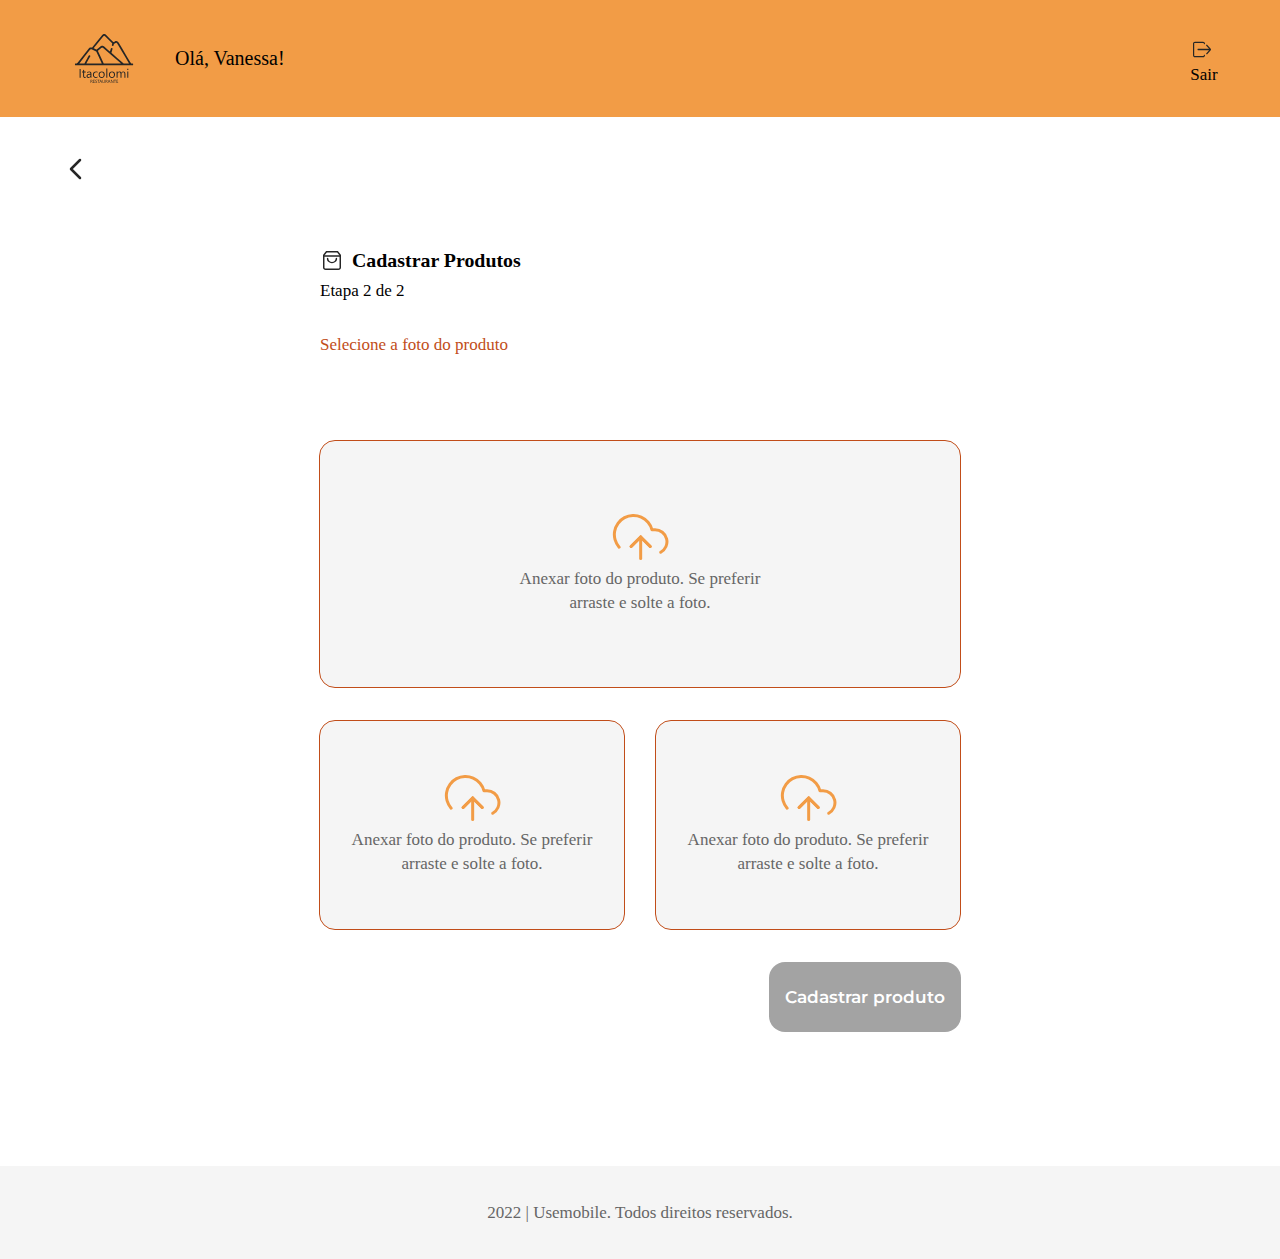
<file: cadastrar-2.html>
<!DOCTYPE html>
<html lang="pt-br">
  <head>
    <meta charset="UTF-8" />
    <meta http-equiv="X-UA-Compatible" content="IE=edge" />
    <meta name="viewport" content="width=device-width, initial-scale=1.0" />
    <title>Restaurante Itacolomi - Cadastrar</title>
    <link rel="stylesheet" href="style.css" />
    <link rel="stylesheet" href="assets/css/styles.css" />
    <link rel="stylesheet" href="assets/css/base.css" />
  </head>
  <body>
    <header class="header">
      <div class="header__title">
        <img
          class="header__title__img"
          src="assets/images/logo.svg"
          alt="logotipo do Restaurante Itacolomi"
        />
        <p class="header__title__text">Olá, Vanessa!</p>
      </div>
      <div class="header__exit">
        <img
          class="header__exit__img"
          src="assets/images/icons/ic_exit.svg"
          alt="ícone para sair"
        />
        <p class="header__exit__text">Sair</p>
      </div>
    </header>
    <main class="registration">
      <input
        class="registration__img"
        type="image"
        src="assets/images/icons/ic_back.svg"
        onclick="back()"
        alt="ícone para voltar à página anterior"
      />
      <div class="registration__content">
        <div class="registration__title">
          <div class="registration__title__title">
            <img
              src="assets/images/icons/ic_produtos.svg"
              alt="ícone de sacola de produtos"
            />
            <h3 class="registration__title__title__text">Cadastrar Produtos</h3>
          </div>
          <p class="registration__title__legenda">Etapa 2 de 2</p>
        </div>
      </div>

      <div class="registration__content">
        <div class="registration__description">
          <p>Selecione a foto do produto</p>
        </div>
      </div>

      <div class="registration__content">
        <div class="registration__uploads">
          <div class="registration__uploads__box">
            <div class="registration__uploads__box__box">
              <img src="assets/images/upload.svg" alt="ícone de upload" />
              <p>Anexar foto do produto. Se preferir arraste e solte a foto.</p>
            </div>
          </div>
          <div class="registration__content box1">
            <div class="registration__uploads__box box2">
              <div class="registration__uploads__box__box">
                <img src="assets/images/upload.svg" alt="ícone de upload" />
                <p>
                  Anexar foto do produto. Se preferir arraste e solte a foto.
                </p>
              </div>
            </div>
            <div class="registration__uploads__box box2">
              <div class="registration__uploads__box__box">
                <img src="assets/images/upload.svg" alt="ícone de upload" />
                <p>
                  Anexar foto do produto. Se preferir arraste e solte a foto.
                </p>
              </div>
            </div>
          </div>
          <div>
            <input
              class="btn btn__desabilitado--primary"
              type="text"
              name=""
              id=""
              value="Cadastrar produto"
            />
          </div>
        </div>
      </div>
    </main>
    <footer class="footer">
      <div class="footer__text">
        <p>2022 | Usemobile. Todos direitos reservados.</p>
      </div>
    </footer>
    <script src="assets/js/index.js"></script>
  </body>
</html>
</file>
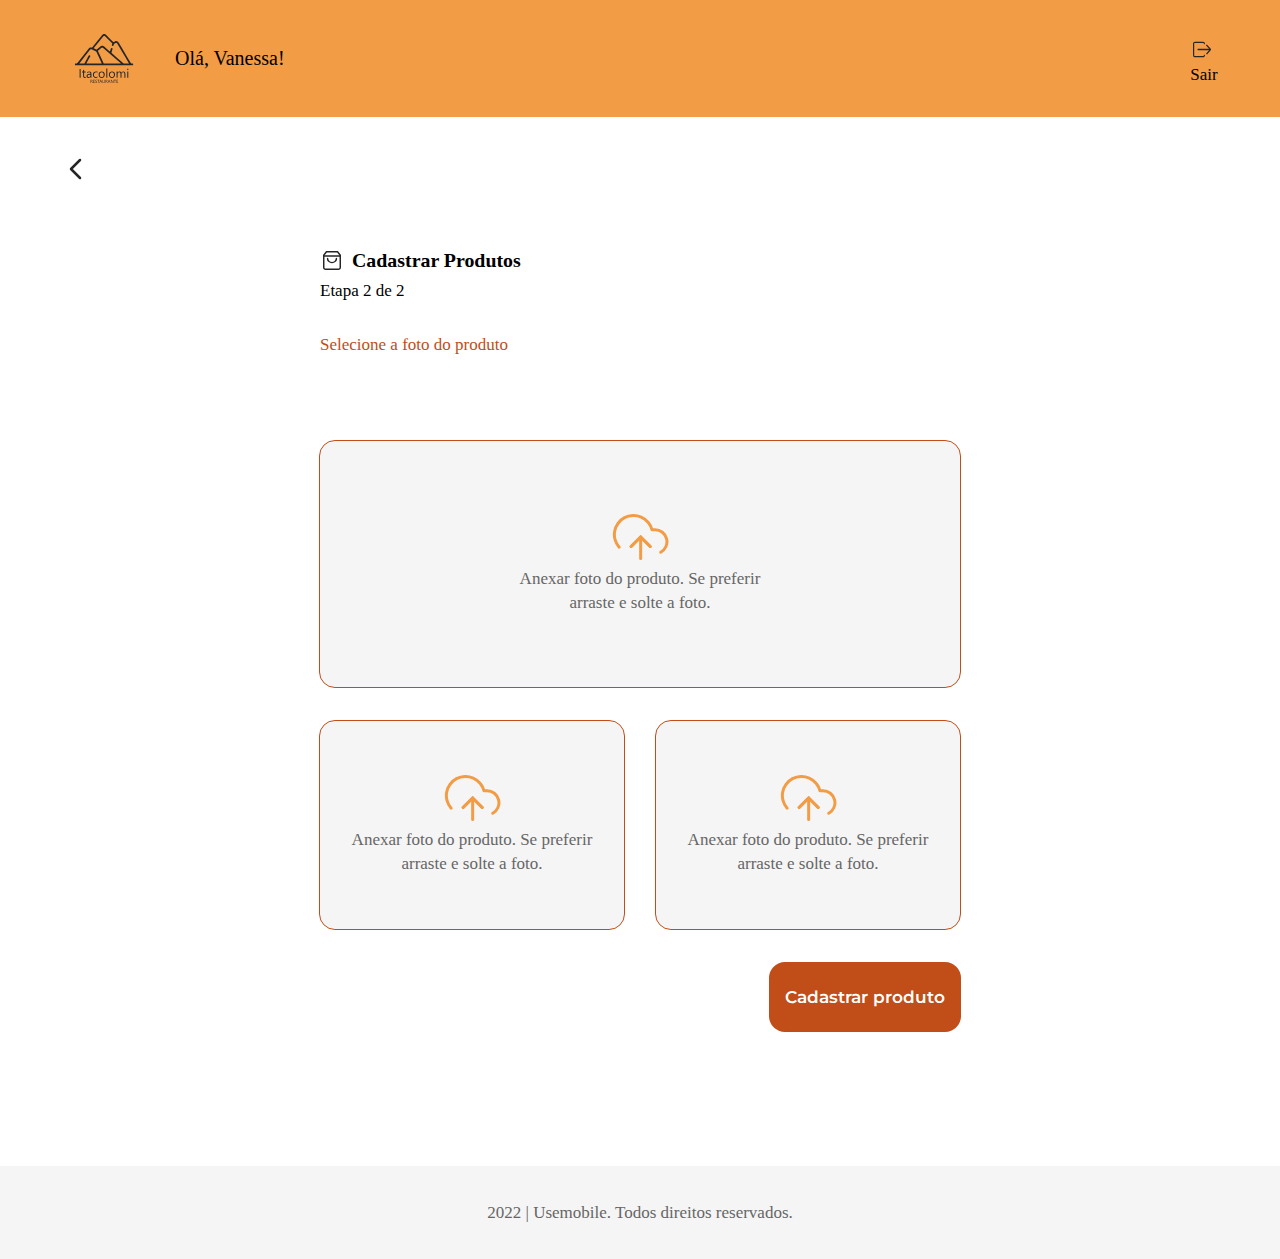
<file: pages/cadastrar-2.html>
<!DOCTYPE html>
<html lang="pt-br">
  <head>
    <meta charset="UTF-8" />
    <meta http-equiv="X-UA-Compatible" content="IE=edge" />
    <meta name="viewport" content="width=device-width, initial-scale=1.0" />
    <title>Restaurante Itacolomi - Cadastrar</title>
    <link rel="stylesheet" href="/assets/css/style-pages.css" />
    <link rel="stylesheet" href="/assets/css/styles.css" />
    <link rel="stylesheet" href="/assets/css/base.css" />
    <link rel="stylesheet" href="/assets/css/buttons.css" />
  </head>
  <body>
    <header class="header">
      <div class="header__title">
        <img
          class="header__title__img"
          src="/assets/images/logo.svg"
          alt="logotipo do Restaurante Itacolomi"
        />
        <p class="header__title__text">Olá, Vanessa!</p>
      </div>
      <div class="header__exit">
        <img
          class="header__exit__img"
          src="/assets/images/icons/ic_exit.svg"
          alt="ícone para sair"
        />
        <p class="header__exit__text">Sair</p>
      </div>
    </header>
    <main class="registration">
      <input
        class="registration__img"
        type="image"
        src="/assets/images/icons/ic_back.svg"
        onclick="back()"
        alt="ícone para voltar à página anterior"
      />
      <div class="registration__content">
        <div class="registration__title">
          <div class="registration__title__title">
            <img
              src="/assets/images/icons/ic_produtos.svg"
              alt="ícone de sacola de produtos"
            />
            <h3 class="registration__title__title__text">Cadastrar Produtos</h3>
          </div>
          <p class="registration__title__legenda">Etapa 2 de 2</p>
        </div>
      </div>

      <div class="registration__content">
        <div class="registration__description">
          <p>Selecione a foto do produto</p>
        </div>
      </div>

      <div class="registration__content">
        <div class="registration__uploads">
          <div class="registration__uploads__box">
            <div class="registration__uploads__box__box">
              <img src="/assets/images/upload.svg" alt="ícone de upload" />
              <p>Anexar foto do produto. Se preferir arraste e solte a foto.</p>
            </div>
          </div>
          <div class="registration__content box1">
            <div class="registration__uploads__box box2">
              <div class="registration__uploads__box__box">
                <img src="/assets/images/upload.svg" alt="ícone de upload" />
                <p>
                  Anexar foto do produto. Se preferir arraste e solte a foto.
                </p>
              </div>
            </div>
            <div class="registration__uploads__box box2">
              <div class="registration__uploads__box__box">
                <img src="/assets/images/upload.svg" alt="ícone de upload" />
                <p>
                  Anexar foto do produto. Se preferir arraste e solte a foto.
                </p>
              </div>
            </div>
          </div>
          <div>
            <input
              class="btn btn__habilitado--primary"
              type="text"
              name=""
              id=""
              value="Cadastrar produto"
            />
          </div>
        </div>
      </div>
    </main>
    <footer class="footer">
      <div class="footer__text">
        <p>2022 | Usemobile. Todos direitos reservados.</p>
      </div>
    </footer>
    <script src="/assets/js/index.js"></script>
  </body>
</html>
</file>
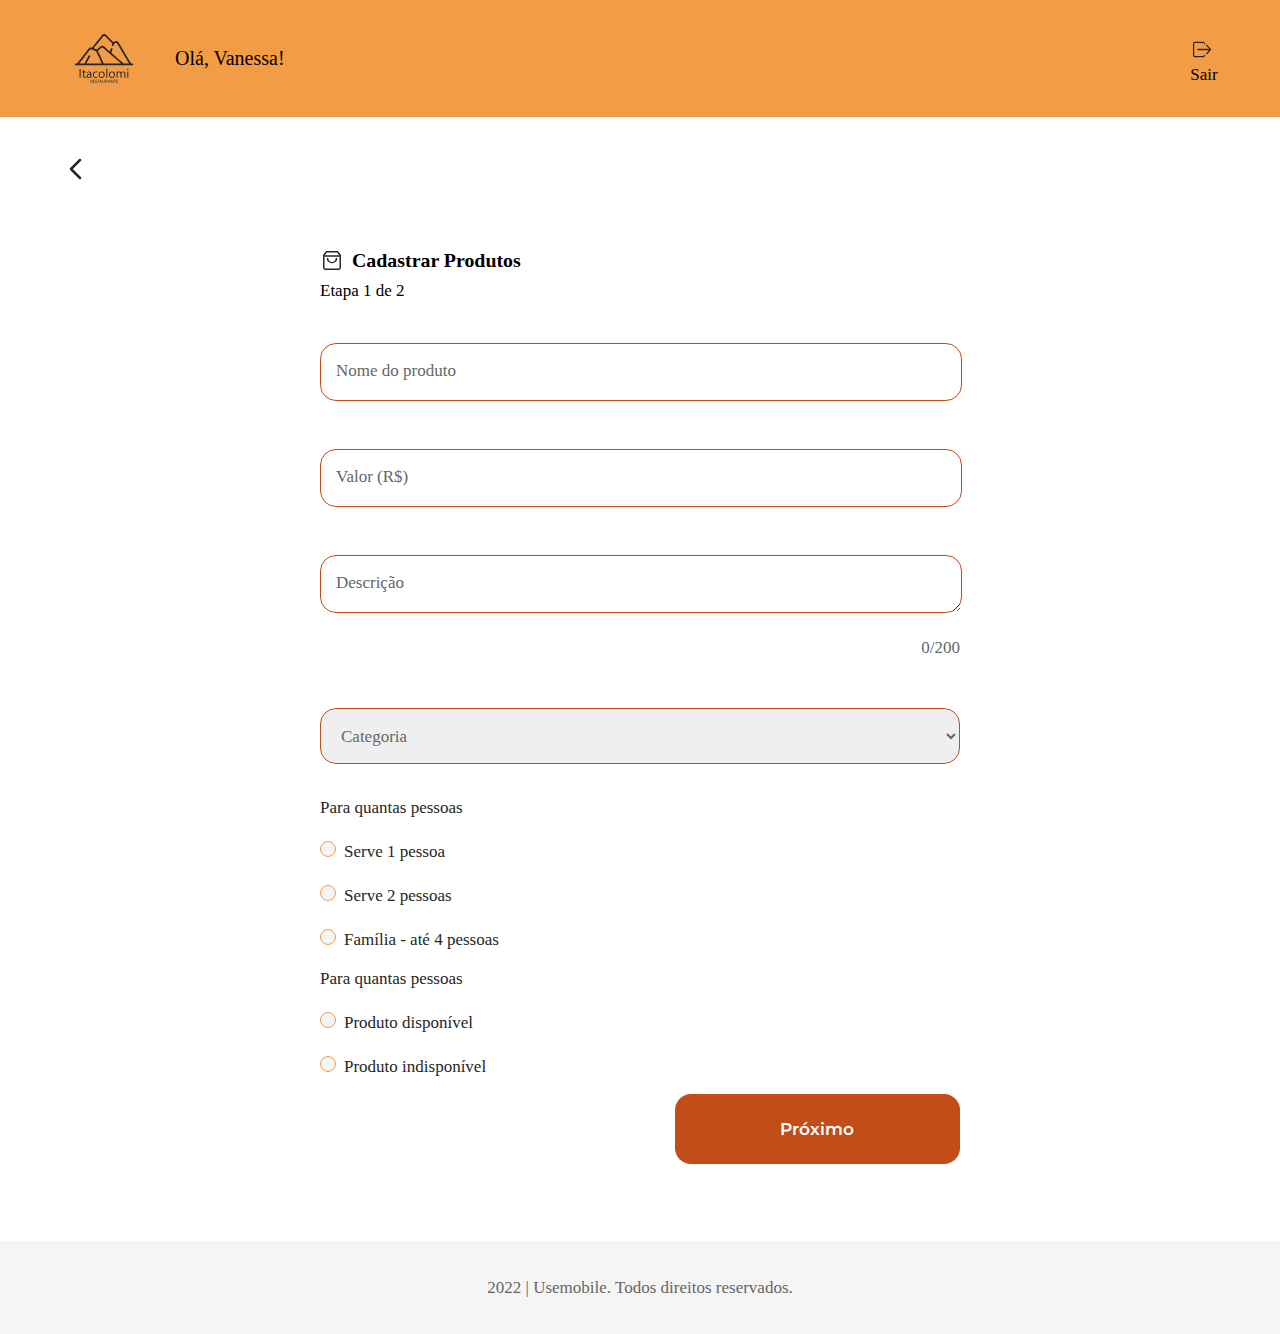
<file: pages/cadastrar.html>
<!DOCTYPE html>
<html lang="pt-br">
  <head>
    <meta charset="UTF-8" />
    <meta http-equiv="X-UA-Compatible" content="IE=edge" />
    <meta name="viewport" content="width=device-width, initial-scale=1.0" />
    <title>Restaurante Itacolomi - Cadastrar</title>
    <link rel="stylesheet" href="/assets/css/style-pages.css" />
    <link rel="stylesheet" href="/assets/css/base.css" />
    <link rel="stylesheet" href="/assets/css/buttons.css" />
    <link rel="stylesheet" href="/assets/css/styles.css" />
  </head>
  <body>
    <header class="header">
      <div class="header__title">
        <img
          class="header__title__img"
          src="/assets/images/logo.svg"
          alt="logotipo do Restaurante Itacolomi"
        />
        <p class="header__title__text">Olá, Vanessa!</p>
      </div>
      <div class="header__exit">
        <img
          class="header__exit__img"
          src="/assets/images/icons/ic_exit.svg"
          alt="ícone para sair"
        />
        <p class="header__exit__text">Sair</p>
      </div>
    </header>
    <main class="registration">
      <input
        class="registration__img"
        type="image"
        src="/assets/images/icons/ic_back.svg"
        onclick="back()"
        alt="ícone para voltar à página anterior"
      />
      <div class="registration__content">
        <div class="registration__title">
          <div class="registration__title__title">
            <img
              src="/assets/images/icons/ic_produtos.svg"
              alt="ícone de sacola de produtos"
            />
            <h3 class="registration__title__title__text">Cadastrar Produtos</h3>
          </div>
          <p class="registration__title__legenda">Etapa 1 de 2</p>
        </div>
      </div>

      <div class="registration__content">
        <div class="registration__form">
          <div class="registration__form__label-float">
            <input type="text" placeholder=" " required />
            <label>Nome do produto</label>
          </div>

          <div class="registration__form__label-float">
            <input type="number" placeholder=" " />
            <label>Valor (R$)</label>
          </div>

          <form
            class="registration__form__label-float"
            id="formulario"
            method="post"
            action=""
          >
            <textarea
              name=""
              onkeyup="contarCaracter(this.value)"
              type="text"
              id="nome"
              maxlength="200"
              placeholder=" "
              cols="30"
              rows="10"
            ></textarea>
            <label>Descrição</label>
            <input
              class="registration__form__characters"
              value="0/200"
              type="text"
              id="quantidade"
            />
          </form>

          <select class="registration__form__select" name="category" id="">
            <option disabled selected style="display: none">Categoria</option>
            <option value="prato-completo">Prato completo</option>
            <option value="sobremesa">Sobremesa</option>
            <option value="bebida">Bebida</option>
            <option value="acompanhamento">Acompanhamento</option>
          </select>

          <div class="registration__form__radio">
            <div>
              <label for="">Para quantas pessoas</label>
            </div>
            <div>
              <input
                class="registration__form__radio__input"
                type="radio"
                name="quantidade"
                id=""
                value="uma-pessoa"
              />Serve 1 pessoa
            </div>
            <div>
              <input
                class="registration__form__radio__input"
                type="radio"
                name="quantidade"
                id=""
                value="duas-pessoas"
              />Serve 2 pessoas
            </div>
            <div>
              <input
                class="registration__form__radio__input"
                type="radio"
                name="quantidade"
                id=""
                value="familia"
              />Família - até 4 pessoas
            </div>
          </div>

          <div class="registration__form__radio">
            <div>
              <label for="">Para quantas pessoas</label>
            </div>
            <div>
              <input
                class="registration__form__radio__input"
                type="radio"
                name="disponibilidade"
                id=""
                value="true"
              />Produto disponível
            </div>
            <div>
              <input
                class="registration__form__radio__input"
                type="radio"
                name="disponibilidade"
                id=""
                value="false"
              />Produto indisponível
            </div>
          </div>

          <a href="/pages/cadastrar-2.html">
            <input
              class="btn btn__habilitado--primary registration__form__btn-form"
              type="submit"
              value="Próximo"
          /></a>
        </div>
      </div>
    </main>
    <footer class="footer">
      <div class="footer__text">
        <p>2022 | Usemobile. Todos direitos reservados.</p>
      </div>
    </footer>
    <script src="/assets/js/index.js"></script>
  </body>
</html>
</file>
<file: style.css>
/*botões*/
.btn {
  border-radius: 16px;
  height: 7.8vh; /*51px;*/
  width: 22.3vw; /*18em; 304px;*/
  min-width: 9.5vw; /*130px*/
  text-align: center;
  font: var(--font-button);
}

.btn__habilitado--primary,
.btn__selecionado--primary,
.modal__content__body--input-yes {
  background-color: var(--brand-color__primary-1);
  color: var(--neutral-color__neutral-7);
  border: none;
  border-color: var(--brand-color__primary-1);
  font: var(--font-button);
}

.btn__habilitado--secondary,
.btn__selecionado--secondary,
.modal__content__body--input-no {
  border: none;
  border-color: var(--brand-color__primary-1);
  color: var(--brand-color__primary-1);
}

.btn__habilitado--tertiary {
  border-color: var(--neutral-color__neutral-0);
  color: var(--neutral-color__neutral-0);
  background-color: var(--neutral-color__neutral-7);
}

.btn__habilitado--tertiary:active,
.btn__habilitado--tertiary:hover {
  border-color: var(--brand-color__secondary-0);
  color: var(--brand-color__secondary-0);
}

.btn__selecionado--tertiary {
  background-color: var(--neutral-color__neutral-7);
  border-color: var(--brand-color__secondary-0);
  color: var(--brand-color__secondary-0);
}

.btn__desabilitado--primary {
  background-color: var(--neutral-color__neutral-3);
  color: var(--neutral-color__neutral-7);
  border: none;
  font: var(--font-button);
}

.btn__desabilitado--secondary,
.btn__desabilitado--terciary {
  border: none;
  border-color: var(--neutral-color__neutral-3);
  color: var(--neutral-color__neutral-3);
}

.filters {
  display: flex;
  align-items: center;
  flex-wrap: wrap;
  width: 100%;
  height: 120px;
  justify-content: space-between;
}

.filters__products {
  display: flex;
  align-items: center;
  justify-content: flex-start;
  margin-left: 4em; /* 64.5px;*/
}

.filters__products__all {
  font: var(--font-paragrafo);
  display: flex;
  align-items: flex-start;
}

.filters__products__all--img {
  padding-right: 8px;
}

.filters__products__search {
  background-color: var(--neutral-color__neutral-6);
  background-image: url(assets/icons/ic_busca.svg);
  background-position-y: center;
  background-position-x: left;
  background-position: 14px;
  background-repeat: no-repeat;
  height: 47px;
  width: 40em; /* width: 640px;*/
  margin-left: 8.2em; /* margin-left: 140px; */
  padding-left: 50px;
  color: #595555;
  font: var(--font-paragrafo);
  border-radius: 16px;
  display: flex;
  align-items: center;
  border: none;
}

.registration__form__select:focus {
  border: 1px solid var(--brand-color__primary-1);
  outline: 0;
}

.registration__form__select {
  margin-bottom: 32px;
  padding-left: 16px;
}

.registration__form__select option {
  color: var(--brand-color__primary-1);
}

.filters__order1 {
  background-color: var(--neutral-color__neutral-6);
  border: none;
  height: 47px;
  width: 11em; /* 189px; */
  margin-right: 4em; /* 64.5px;*/
  border-radius: 16px;
  color: #595555;
  font: var(--font-paragrafo);
  display: flex;
  align-items: center;
  padding-left: 16px;
}

.filters__order__select1 {
  box-shadow: 0 2px 5px rgba(0, 0, 0, 0.15);
  margin-right: 5em; /* 64.5px;*/
  margin-top: 12px;
  padding: 16px;
  border-radius: 16px;
}

/*modal*/
.modal {
  display: none;
  position: fixed;
  z-index: 1;
  left: 0;
  top: 0;
  width: 100%;
  height: 100%;
  overflow: auto;
  background-color: rgba(38, 38, 38, 0.3);
}

.modal__content {
  display: flex;
  align-items: center;
  justify-content: center;
  width: 100%;
  height: 100%;
}

.modal__content__body {
  padding: 16px;
  width: 640px;
  height: 221px;
  display: flex;
  align-items: center;
  justify-content: center;
  border-radius: 16px;
  padding: 16px 16px;
  background-color: var(--neutral-color__neutral-7);
}

.modal__content__body--title {
  font: var(--font-title-1);
  color: var(--brand-color__primary-1);
  height: 53px;
  text-align: center;
}

.modal__content__body--text {
  font: var(--font-title-1);
  color: var(--neutral-color__neutral-0);
  height: 53px;
  text-align: center;
}

.modal__content__body--input-yes,
.modal__content__body--input-no {
  width: 190px;
  margin: 16px;
}

/*products*/
.products {
  width: 100%;
  height: 644px;
  margin-bottom: 122px;
}

.products__content {
  display: flex;
  justify-content: center;
}

.products__content__sem-cadastro {
  margin-top: 36px;
  display: grid;
  grid-template-columns: 302px;
  grid-template-rows: 157.89px 54px 54px 51px;
  grid-gap: 16px;
}

.products__content__sem-cadastro--img {
  display: flex;
  justify-content: center;
}

.products__content__sem-cadastro--title {
  font: var(--font-subtitle-2);
  color: var(--brand-color__primary-1);
  text-align: center;
}

.products__content__sem-cadastro--text {
  font: var(--font-subtitle-2);
  color: var(--neutral-color__neutral-0);
  text-align: center;
}

.products__content__com-cadastro {
  display: none;
  margin-top: 32px;
}

.products__content__com-cadastro__card {
  background-color: var(--neutral-color__neutral-6);
  width: 640px;
  height: 196px;
  margin-bottom: 32px;
  border-radius: 16px;
  display: flex;
  justify-content: center;
}

.products__content__com-cadastro__card--disponível {
  display: grid;
  grid-template-columns: 168px 208px 1px 152px;
  gap: 32px;
}

.products__content__com-cadastro__card--disponível-box {
  background-color: var(--neutral-color__neutral-6);
  border-radius: 16px;
}

.products__content__com-cadastro__card--disponível-box-img {
  margin: 14px 0;
  border-radius: 16px;
}

.products__content__com-cadastro__card--disponível-box-line {
  margin: 8px 0;
  background-color: #000000;
}

.products__content__com-cadastro__card--disponível-box-text {
  padding-bottom: 4px;
  margin: 8px 0;
}

.title {
  color: var(--brand-color__primary-1);
  font: var(--font-paragrafo);
}

.subtitle {
  color: var(--brand-color__primary-0);
  font: var(--font-paragrafo);
}

.description {
  color: var(--neutral-color__neutral-2);
  font: var(--font-paragrafo);
}

.value {
  color: var(--brand-color__secondary-0);
  font: var(--font-paragrafo);
}

.options {
  color: var(--neutral-color__neutral-0);
  font: var(--font-paragrafo);
}

.products__content__com-cadastro__card--disponível-box-options {
  margin: 11px 0;
  display: flex;
  align-items: flex-end;
  justify-content: space-between;
}

.products__content__com-cadastro__card--disponível-box-options div {
  text-align: center;
}

.products__content__com-cadastro__btn {
  display: flex;
  justify-content: flex-end;
}

/*Cadastros*/
.registration {
  width: 100%;
}

.registration__img {
  margin-top: 40px;
  margin-left: 64px;
}

.registration__title {
  margin-top: 64px;
  width: 640px;
}

.registration__title__title {
  display: flex;
  font: var(--font-subtitle-1);
}

.registration__title__title__text {
  margin-left: 8px;
}

.registration__title__legenda {
  font: var(--font-legend);
  margin-top: 8px;
}

.registration__content {
  display: flex;
  justify-content: center;
}

.registration__form {
  height: 914px;
  width: 640px;
  margin-top: 26px;
}

.registration__form__label-float {
  position: relative;
  margin-bottom: 32px;
  padding-top: 16px;
  font: var(--font-paragrafo);
  color: var(--neutral-color__neutral-2);
}

.registration__form__label-float input,
.registration__form__label-float textarea,
.registration__form__select {
  border: 1px solid var(--brand-color__primary-1);
  font: var(--font-paragrafo);
  color: var(--neutral-color__neutral-2);
  border-radius: 16px;
  width: 640px;
  height: 56px;
  transition: all 0.3s ease-out;
}

.registration__form__label-float input:focus,
.registration__form__label-float textarea:focus,
.registration__form__select:focus {
  border: 1px solid var(--brand-color__primary-1);
  outline: 0;
}

.registration__form__select {
  margin-bottom: 32px;
  padding-left: 16px;
}

.registration__form__select option {
  color: var(--brand-color__primary-1);
}

.registration__form__label-float label {
  pointer-events: none;
  position: absolute;
  top: 8px;
  left: 0;
  margin-top: 24px;
  transition: all 0.3s ease-out;
  margin-left: 16px;
}

.registration__form__label-float input:focus + label,
.registration__form__label-float input:not(:placeholder-shown) + label,
.registration__form__label-float textarea:focus + label,
.registration__form__label-float textarea:not(:placeholder-shown) + label {
  font: var(--font-legend);
  margin-top: -4px;
  color: var(--brand-color__primary-1);
  background-color: var(--neutral-color__neutral-7);
  margin-left: 16px;
}

.registration__form__characters {
  text-align: right;
  border: none !important;
  color: var(--brand-color__primary-0);
}

.registration__form__radio {
  display: grid;
  grid-template-columns: 202px;
  grid-template-rows: repeat(4 24px);
  gap: 20px;
  font: var(--font-paragrafo);
  color: var(--neutral-color__neutral-0);
  margin-bottom: 15px;
}

.registration__form__radio__input {
  -webkit-appearance: none;
  border: 1px solid var(--brand-color__primary-0);
  background-color: var(--neutral-color__neutral-6);
  width: 16px;
  height: 16px;
  border-radius: 50%;
  margin-right: 8px;
}

.registration__form__radio__input:checked {
  background-color: var(--brand-color__primary-0);
}

.registration__form__btn-form {
  width: 192px;
  float: right;
}

.registration__description {
  font: var(--font-paragrafo);
  color: var(--brand-color__primary-1);
  margin-top: 32px;
  width: 640px;
}

.registration__uploads {
  display: grid;
  grid-template-columns: 642px;
  grid-template-rows: 248px 210px 51px;
  grid-gap: 32px;
  font: var(--font-paragrafo);
  color: var(--neutral-color__neutral-2);
  margin-top: 83px;
  margin-bottom: 153px;
}

.registration__uploads__box {
  background-color: var(--neutral-color__neutral-6);
  border: 1px solid var(--brand-color__primary-1);
  border-radius: 16px;
  display: flex;
  justify-content: center;
  align-items: center;
}

.registration__uploads__box__box {
  width: 241px;
  text-align: center;
}

.registration__uploads input {
  float: right;
  width: 192px;
}

.box1 {
  justify-content: space-between;
}

.box2 {
  width: 304px;
}
</file>
<file: assets/css/styles.css>
@import url("https://fonts.googleapis.com/css2?family=Montserrat:wght@600&display=swap");

:root {
  --brand-color__primary-0: #f29c46;
  --brand-color__primary-1: #c14d19;
  --brand-color__secondary-0: #72bc54;
  --neutral-color__neutral-0: #262626;
  --neutral-color__neutral-1: #292929;
  --neutral-color__neutral-2: #666666;
  --neutral-color__neutral-3: #a3a3a3;
  --neutral-color__neutral-4: #cccccc;
  --neutral-color__neutral-5: #e0e0e0;
  --neutral-color__neutral-6: #f5f5f5;
  --neutral-color__neutral-7: #ffffff;
  --font-title-1: normal 20px Segoe UI;
  --font-paragrafo: normal 17px/24px Segoe UI;
  --font-subtitle-1: 600 17px Segoe UI;
  --font-subtitle-2: 200 17px Segoe UI;
  --font-button: 600 17px Montserrat;
  --font-legend: normal 17px Segoe UI;
}

* {
  margin: 0;
  padding: 0;
  box-sizing: 0;
  list-style: none;
}

body {
  height: 100vh;
  width: 100vw;
}
</file>
<file: assets/css/base.css>
.header {
  width: 100%;
  height: 117px;
  background-color: var(--brand-color__primary-0);
  display: flex;
  justify-content: space-between;
}

.header__title {
  display: flex;
  align-items: center;
  margin-left: 4.25em; /* 68px;*/
}

.header__exit {
  display: block;
  align-items: center;
  margin-top: 38px;
  margin-right: 3.9em; /* 63px*/
}

.header__title__text {
  font: var(--font-title-1);
}

.header__title__img {
  margin-right: 2.25em; /* 36px;*/
}

.header__exit__text {
  font: var(--font-legend);
}

.categories {
  width: 100%;
}

.categories__container {
  padding-right: 2.4vw; /*32px;*/
  padding-left: 4.8vw; /*64px;*/
  display: flex;
  justify-content: space-between;
}

.categories__container .btn {
  margin-right: 2.4vw; /*32px;*/
  margin-top: 2.4vw; /*32px;*/
}

.footer {
  width: 100%;
  display: flex;
  align-items: center;
  justify-content: center;
  bottom: 0;
  height: 93px;
  background-color: var(--neutral-color__neutral-6);
}

.footer__text {
  font: var(--font-paragrafo);
  color: var(--neutral-color__neutral-2);
}
</file>
<file: assets/css/style-pages.css>
.filters {
  display: flex;
  align-items: center;
  flex-wrap: wrap;
  width: 100%;
  height: 120px;
  justify-content: space-between;
}

.filters__products {
  display: flex;
  align-items: center;
  justify-content: flex-start;
  margin-left: 4em; /* 64.5px;*/
}

.filters__products__all {
  font: var(--font-paragrafo);
  display: flex;
  align-items: flex-start;
}

.filters__products__all--img {
  padding-right: 8px;
}

.filters__products__search {
  background-color: var(--neutral-color__neutral-6);
  background-image: url(assets/icons/ic_busca.svg);
  background-position-y: center;
  background-position-x: left;
  background-position: 14px;
  background-repeat: no-repeat;
  height: 47px;
  width: 40em; /* width: 640px;*/
  margin-left: 8.2em; /* margin-left: 140px; */
  padding-left: 50px;
  color: #595555;
  font: var(--font-paragrafo);
  border-radius: 16px;
  display: flex;
  align-items: center;
  border: none;
}

.registration__form__select:focus {
  border: 1px solid var(--brand-color__primary-1);
  outline: 0;
}

.registration__form__select {
  margin-bottom: 32px;
  padding-left: 16px;
}

.registration__form__select option {
  color: var(--brand-color__primary-1);
}

.filters__order1 {
  background-color: var(--neutral-color__neutral-6);
  border: none;
  height: 47px;
  width: 11em; /* 189px; */
  margin-right: 4em; /* 64.5px;*/
  border-radius: 16px;
  color: #595555;
  font: var(--font-paragrafo);
  display: flex;
  align-items: center;
  padding-left: 16px;
}

.filters__order__select1 {
  box-shadow: 0 2px 5px rgba(0, 0, 0, 0.15);
  margin-right: 5em; /* 64.5px;*/
  margin-top: 12px;
  padding: 16px;
  border-radius: 16px;
}

/*modal*/
.modal {
  display: none;
  position: fixed;
  z-index: 1;
  left: 0;
  top: 0;
  width: 100%;
  height: 100%;
  overflow: auto;
  background-color: rgba(38, 38, 38, 0.3);
}

.modal__content {
  display: flex;
  align-items: center;
  justify-content: center;
  width: 100%;
  height: 100%;
}

.modal__content__body {
  padding: 16px;
  width: 640px;
  height: 221px;
  display: flex;
  align-items: center;
  justify-content: center;
  border-radius: 16px;
  padding: 16px 16px;
  background-color: var(--neutral-color__neutral-7);
}

.modal__content__body--title {
  font: var(--font-title-1);
  color: var(--brand-color__primary-1);
  height: 53px;
  text-align: center;
}

.modal__content__body--text {
  font: var(--font-title-1);
  color: var(--neutral-color__neutral-0);
  height: 53px;
  text-align: center;
}

.modal__content__body--input-yes,
.modal__content__body--input-no {
  width: 190px;
  margin: 16px;
}

/*products*/
.products {
  width: 100%;
  height: 644px;
  margin-bottom: 122px;
}

.products__content {
  display: flex;
  justify-content: center;
}

.products__content__sem-cadastro {
  margin-top: 36px;
  display: grid;
  grid-template-columns: 302px;
  grid-template-rows: 157.89px 54px 54px 51px;
  grid-gap: 16px;
}

.products__content__sem-cadastro--img {
  display: flex;
  justify-content: center;
}

.products__content__sem-cadastro--title {
  font: var(--font-subtitle-2);
  color: var(--brand-color__primary-1);
  text-align: center;
}

.products__content__sem-cadastro--text {
  font: var(--font-subtitle-2);
  color: var(--neutral-color__neutral-0);
  text-align: center;
}

.products__content__com-cadastro {
  display: none;
  margin-top: 32px;
}

.products__content__com-cadastro__card {
  background-color: var(--neutral-color__neutral-6);
  width: 640px;
  height: 196px;
  margin-bottom: 32px;
  border-radius: 16px;
  display: flex;
  justify-content: center;
}

.products__content__com-cadastro__card--disponível {
  display: grid;
  grid-template-columns: 168px 208px 1px 152px;
  gap: 32px;
}

.products__content__com-cadastro__card--disponível-box {
  background-color: var(--neutral-color__neutral-6);
  border-radius: 16px;
}

.products__content__com-cadastro__card--disponível-box-img {
  margin: 14px 0;
  border-radius: 16px;
}

.products__content__com-cadastro__card--disponível-box-line {
  margin: 8px 0;
  background-color: #000000;
}

.products__content__com-cadastro__card--disponível-box-text {
  padding-bottom: 4px;
  margin: 8px 0;
}

.title {
  color: var(--brand-color__primary-1);
  font: var(--font-paragrafo);
}

.subtitle {
  color: var(--brand-color__primary-0);
  font: var(--font-paragrafo);
}

.description {
  color: var(--neutral-color__neutral-2);
  font: var(--font-paragrafo);
}

.value {
  color: var(--brand-color__secondary-0);
  font: var(--font-paragrafo);
}

.options {
  color: var(--neutral-color__neutral-0);
  font: var(--font-paragrafo);
}

.products__content__com-cadastro__card--disponível-box-options {
  margin: 11px 0;
  display: flex;
  align-items: flex-end;
  justify-content: space-between;
}

.products__content__com-cadastro__card--disponível-box-options div {
  text-align: center;
}

.products__content__com-cadastro__btn {
  display: flex;
  justify-content: flex-end;
}

/*Cadastros*/
.registration {
  width: 100%;
}

.registration__img {
  margin-top: 40px;
  margin-left: 64px;
}

.registration__title {
  margin-top: 64px;
  width: 640px;
}

.registration__title__title {
  display: flex;
  font: var(--font-subtitle-1);
}

.registration__title__title__text {
  margin-left: 8px;
}

.registration__title__legenda {
  font: var(--font-legend);
  margin-top: 8px;
}

.registration__content {
  display: flex;
  justify-content: center;
}

.registration__form {
  height: 914px;
  width: 640px;
  margin-top: 26px;
}

.registration__form__label-float {
  position: relative;
  margin-bottom: 32px;
  padding-top: 16px;
  font: var(--font-paragrafo);
  color: var(--neutral-color__neutral-2);
}

.registration__form__label-float input,
.registration__form__label-float textarea,
.registration__form__select {
  border: 1px solid var(--brand-color__primary-1);
  font: var(--font-paragrafo);
  color: var(--neutral-color__neutral-2);
  border-radius: 16px;
  width: 640px;
  height: 56px;
  transition: all 0.3s ease-out;
}

.registration__form__label-float input:focus,
.registration__form__label-float textarea:focus,
.registration__form__select:focus {
  border: 1px solid var(--brand-color__primary-1);
  outline: 0;
}

.registration__form__select {
  margin-bottom: 32px;
  padding-left: 16px;
}

.registration__form__select option {
  color: var(--brand-color__primary-1);
}

.registration__form__label-float label {
  pointer-events: none;
  position: absolute;
  top: 8px;
  left: 0;
  margin-top: 24px;
  transition: all 0.3s ease-out;
  margin-left: 16px;
}

.registration__form__label-float input:focus + label,
.registration__form__label-float input:not(:placeholder-shown) + label,
.registration__form__label-float textarea:focus + label,
.registration__form__label-float textarea:not(:placeholder-shown) + label {
  font: var(--font-legend);
  margin-top: -4px;
  color: var(--brand-color__primary-1);
  background-color: var(--neutral-color__neutral-7);
  margin-left: 16px;
}

.registration__form__characters {
  text-align: right;
  border: none !important;
  color: var(--brand-color__primary-0);
}

.registration__form__radio {
  display: grid;
  grid-template-columns: 202px;
  grid-template-rows: repeat(4 24px);
  gap: 20px;
  font: var(--font-paragrafo);
  color: var(--neutral-color__neutral-0);
  margin-bottom: 15px;
}

.registration__form__radio__input {
  -webkit-appearance: none;
  border: 1px solid var(--brand-color__primary-0);
  background-color: var(--neutral-color__neutral-6);
  width: 16px;
  height: 16px;
  border-radius: 50%;
  margin-right: 8px;
}

.registration__form__radio__input:checked {
  background-color: var(--brand-color__primary-0);
}

.registration__form__btn-form {
  width: 192px;
  float: right;
}

.registration__description {
  font: var(--font-paragrafo);
  color: var(--brand-color__primary-1);
  margin-top: 32px;
  width: 640px;
}

.registration__uploads {
  display: grid;
  grid-template-columns: 642px;
  grid-template-rows: 248px 210px 51px;
  grid-gap: 32px;
  font: var(--font-paragrafo);
  color: var(--neutral-color__neutral-2);
  margin-top: 83px;
  margin-bottom: 153px;
}

.registration__uploads__box {
  background-color: var(--neutral-color__neutral-6);
  border: 1px solid var(--brand-color__primary-1);
  border-radius: 16px;
  display: flex;
  justify-content: center;
  align-items: center;
}

.registration__uploads__box__box {
  width: 241px;
  text-align: center;
}

.registration__uploads input {
  float: right;
  width: 192px;
}

.box1 {
  justify-content: space-between;
}

.box2 {
  width: 304px;
}
</file>
<file: assets/css/buttons.css>
.btn {
  border-radius: 16px;
  height: 7.8vh; /*51px;*/
  width: 22.3vw; /*18em; 304px;*/
  min-width: 9.5vw; /*130px*/
  text-align: center;
  font: var(--font-button);
}

.btn__habilitado--primary,
.btn__selecionado--primary,
.modal__content__body--input-yes {
  background-color: var(--brand-color__primary-1);
  color: var(--neutral-color__neutral-7);
  border: none;
  border-color: var(--brand-color__primary-1);
  font: var(--font-button);
}

.btn__habilitado--secondary,
.btn__selecionado--secondary,
.modal__content__body--input-no {
  border: none;
  border-color: var(--brand-color__primary-1);
  color: var(--brand-color__primary-1);
}

.btn__habilitado--tertiary {
  border-color: var(--neutral-color__neutral-0);
  color: var(--neutral-color__neutral-0);
  background-color: var(--neutral-color__neutral-7);
}

.btn__habilitado--tertiary:active,
.btn__habilitado--tertiary:hover {
  border-color: var(--brand-color__secondary-0);
  color: var(--brand-color__secondary-0);
}

.btn__selecionado--tertiary {
  background-color: var(--neutral-color__neutral-7);
  border-color: var(--brand-color__secondary-0);
  color: var(--brand-color__secondary-0);
}

.btn__desabilitado--primary {
  background-color: var(--neutral-color__neutral-3);
  color: var(--neutral-color__neutral-7);
  border: none;
  font: var(--font-button);
}

.btn__desabilitado--secondary,
.btn__desabilitado--terciary {
  border: none;
  border-color: var(--neutral-color__neutral-3);
  color: var(--neutral-color__neutral-3);
}
</file>
